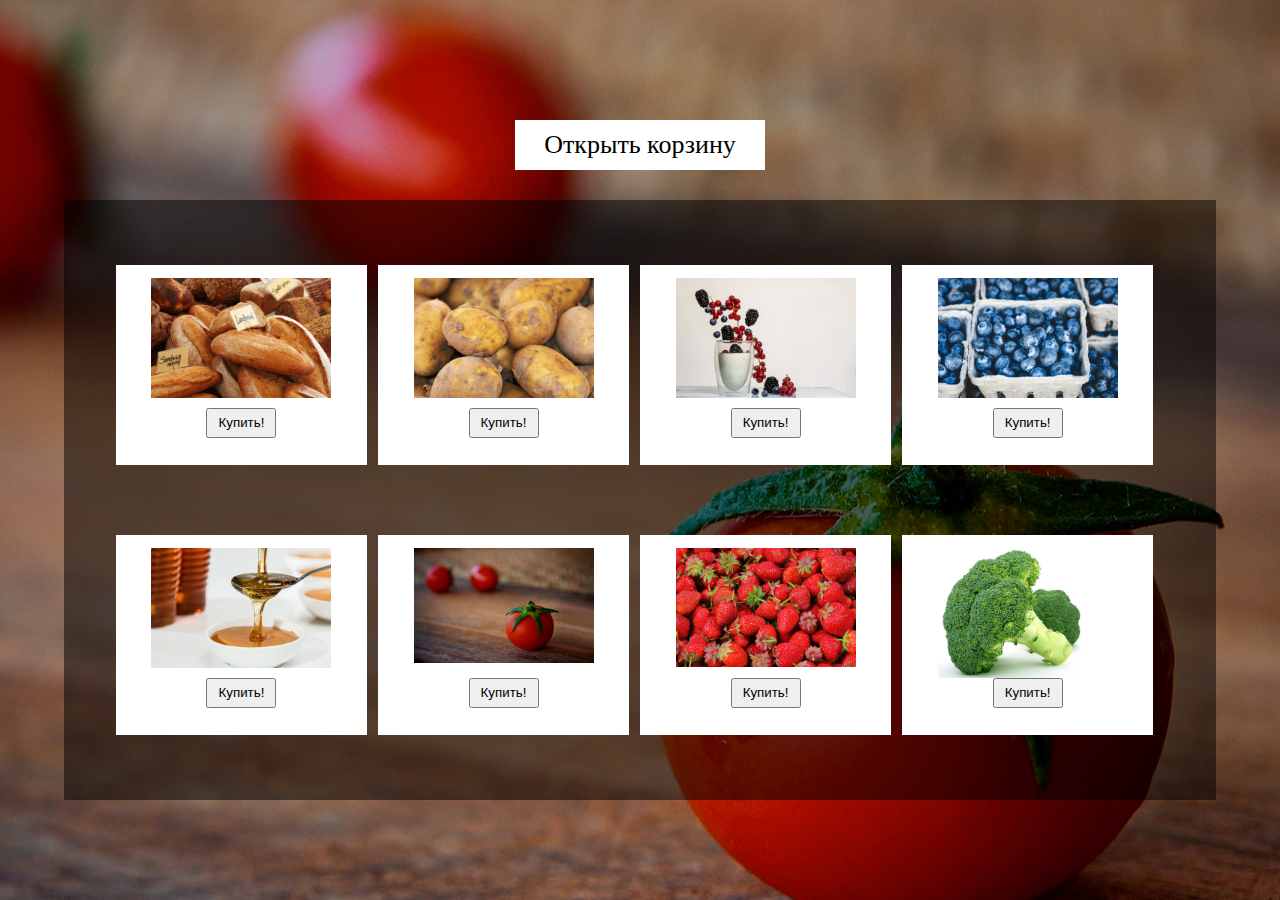
<file: HW3 for git/index.html>
<!DOCTYPE html>
<html lang="en">
<head>
	<meta charset="UTF-8">
	<title>Document</title>
	<link rel="stylesheet" href="css/style.css">
</head>
<body>
	<main>
		<div class="open" >Открыть корзину</div>
		<div class="shop">
			<div class="product">
				<div class="product-card">
					<img src="img/bread.jpg" alt="bread">
				</div>
				<button>Купить!</button>
			</div>
			<div class="product">
				<div class="product-card">
					<img src="img/potato.jpg" alt="potato">
				</div>
				<button>Купить!</button>
			</div>
			<div class="product">
				<div class="product-card">
					<img src="img/yogurt.jpg" alt="yogurt">
				</div>
				<button>Купить!</button>
			</div>
			<div class="product">
				<div class="product-card">
					<img src="img/blueberry.jpg" alt="blueberry">
				</div>
				<button>Купить!</button>
			</div>
			<div class="product">
				<div class="product-card">
					<img src="img/honey.jpg" alt="honey">
				</div>
				<button>Купить!</button>
			</div>
			<div class="product">
				<div class="product-card">
					<img src="img/tomato.jpg" alt="tomato">				
				</div>
				<button>Купить!</button>
			</div>
			<div class="product">
				<div class="product-card">
					<img src="img/strawberries.jpg" alt="strawberries">
				</div>
				<button>Купить!</button>
			</div>
			<div class="product">
				<div class="product-card">
					<img src="img/broccoli.jpg" alt="broccoli">
				</div>
				<button>Купить!</button>
			</div>
		</div>
	</main>


<script src="js/script.js"></script>
</body>
</html>
</file>
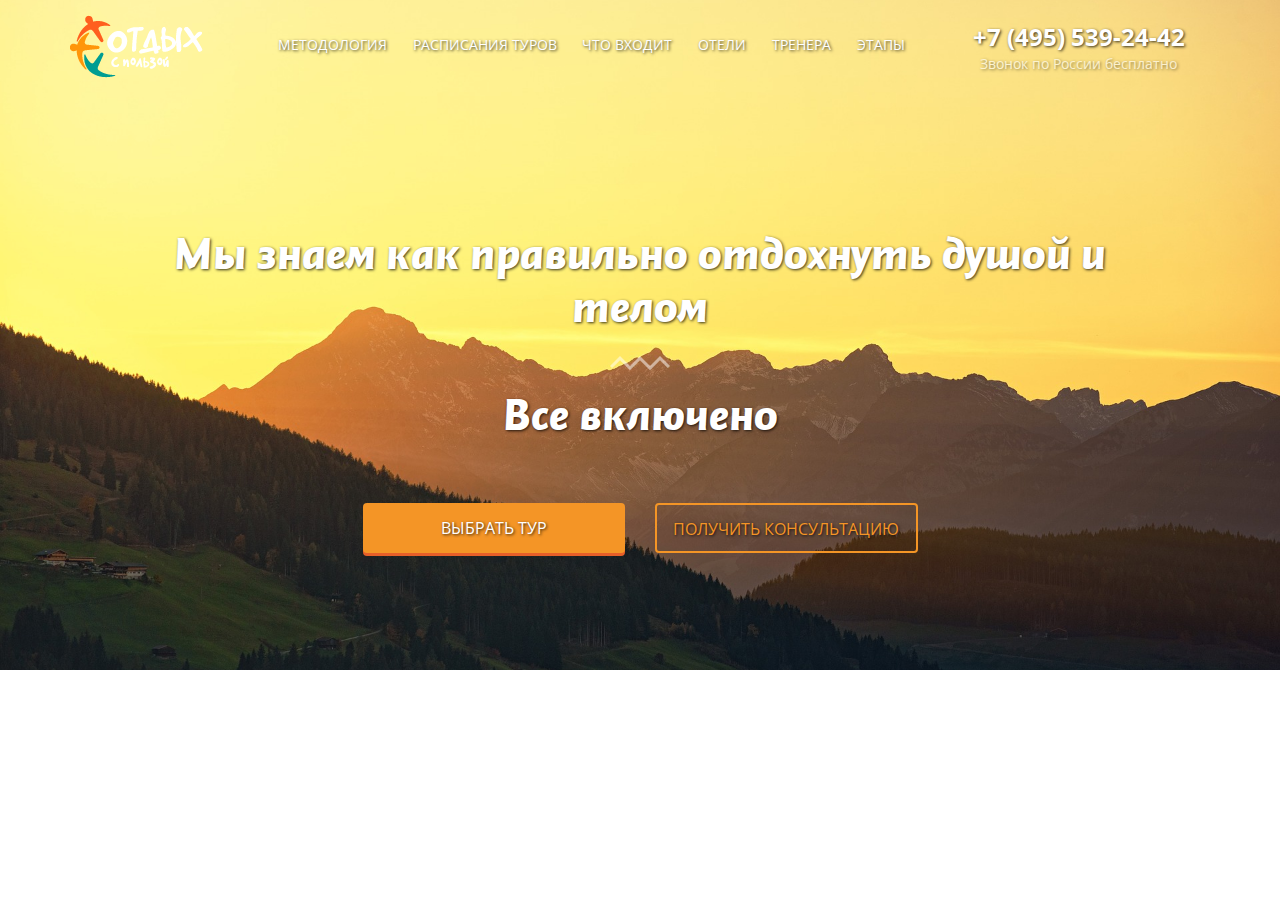
<file: HW3/index.html>
<!DOCTYPE html>
<html lang="en">
<head>
	<meta charset="UTF-8">
  <meta charset="utf-8">
  <meta http-equiv="X-UA-Compatible" content="IE=edge">
  <meta name="viewport" content="width=device-width, initial-scale=1">
	<title>Tour</title>

  <link rel="stylesheet" href="css/bootstrap.min.css">
  <link rel="stylesheet" href="css/animate.css">
  <link href="https://fonts.googleapis.com/css?family=Open+Sans:400,700&amp;subset=cyrillic" rel="stylesheet">
  <link rel="stylesheet" href="css/style.css">
</head>
<body>
	
	<!-- Modals -->
<div class="modal">      
        <button type="button" class="close" data-dismiss="modal" aria-label="Close"><span aria-hidden="true">&times;</span></button>
        <div class="modal_contact">
          <h3>Заполните форму и мы свяжемся с вами</h3>
          <div class="form">
              <form action="#" class="form-inline contactform_select">
                <div class="input-group">
                  <div class="input-group-addon"><i class="fa fa-user " aria-hidden="true"></i>
                  </div>
                  <input class=" texstText contactform_name form-control" type="text" placeholder="Ваше имя" required minlength="2" name="name">
                </div>            
                <div class="input-group">
                  <div class="input-group-addon contactform_phone"><i class="fa fa-phone" aria-hidden="true"></i></div>
                  <input class="contactform_phone form-control" type="text" placeholder="Телефон" required name="phone">
                </div>            
                <div class="input-group">
                  <div class="input-group-addon contactform_mail"><i class="fa fa-envelope" aria-hidden="true" ></i>
                  </div>
                  <input class="contactform_mail form-control" type="email" placeholder="E-mail"  required name="mail">
                </div>
                <textarea cols="30" rows="3" placeholder="Сообщение" name="message"></textarea>
                <div class="police center-block">
                    <div class="center-block text-center">
                      <input class="checkbox" type="checkbox" required>
                      <p class="text-center">Я согласен с политикой конфидециальности</p>
                    </div>
                </div>
                <button type="submit">отправить</button>
              </form>
          </div>
        </div>
</div>

<div class="thanks">
  <p>Спасибо за обращение!<br>Мы свяжемся с Вами в скором времени.</p>
  <button class="back">Вернуться на сайт</button>
</div>
<div class="overlay">
</div>
    <!-- content --> 
    <div class="main">

      <div class="container">
        <a id="up"></a>
        <div class="row">
          <div class="col-sm-2 col-sm-offset-0 col-xs-4 col-xs-offset-1 main_logo ">
            <img src="icons/main-logo.png" alt="logo">
          </div>
          <div class="col-sm-7 main_nav">
            <nav>
              <ul>
                <li><a href="#about">методология</a></li>
                <li><a href="#sheldure">расписания туров</a></li>
                <li><a href="#include">что входит</a></li>
                <li><a href="#hotels">отели</a></li>
                <li><a href="#personal">тренера</a></li>
                <li><a href="#steps">этапы</a></li>
              </ul>
            </nav>
          </div>
          <div class="col-sm-3 col-sm-offset-0 col-xs-5 col-xs-offset-2 main_tel text-center">
            <p class="main_tel_phone"><span>+7 (495) 539-24-42</span></p>
            <p class="main_tel_title">Звонок по России бесплатно</p>
          </div>
        </div>
        <h1 class="main_title text-center">Мы знаем как правильно отдохнуть душой и телом</h1>
        <img src="icons/wawe.png" class="main_wawe center-block" alt="wawe">
        <h2 class="text-center wow pulse" data-wow-duration="2s" data-wow-iteration="2">Все включено</h2>
        <div class="row">
          <div class="col-sm-offset-3 col-sm-3">
            <a href="#tour">
              <div id="choose" class="main_btna text-center">выбрать тур</div>
            </a>
          </div>
          <div class="col-sm-3">
            <div id="receive" class="main_btn text-center contact" ><span>получить</span> консультацию</div>
          </div>
        </div>
      </div>
    </div>

    <script src="js/script.js"></script>
</body>
</html>
</file>
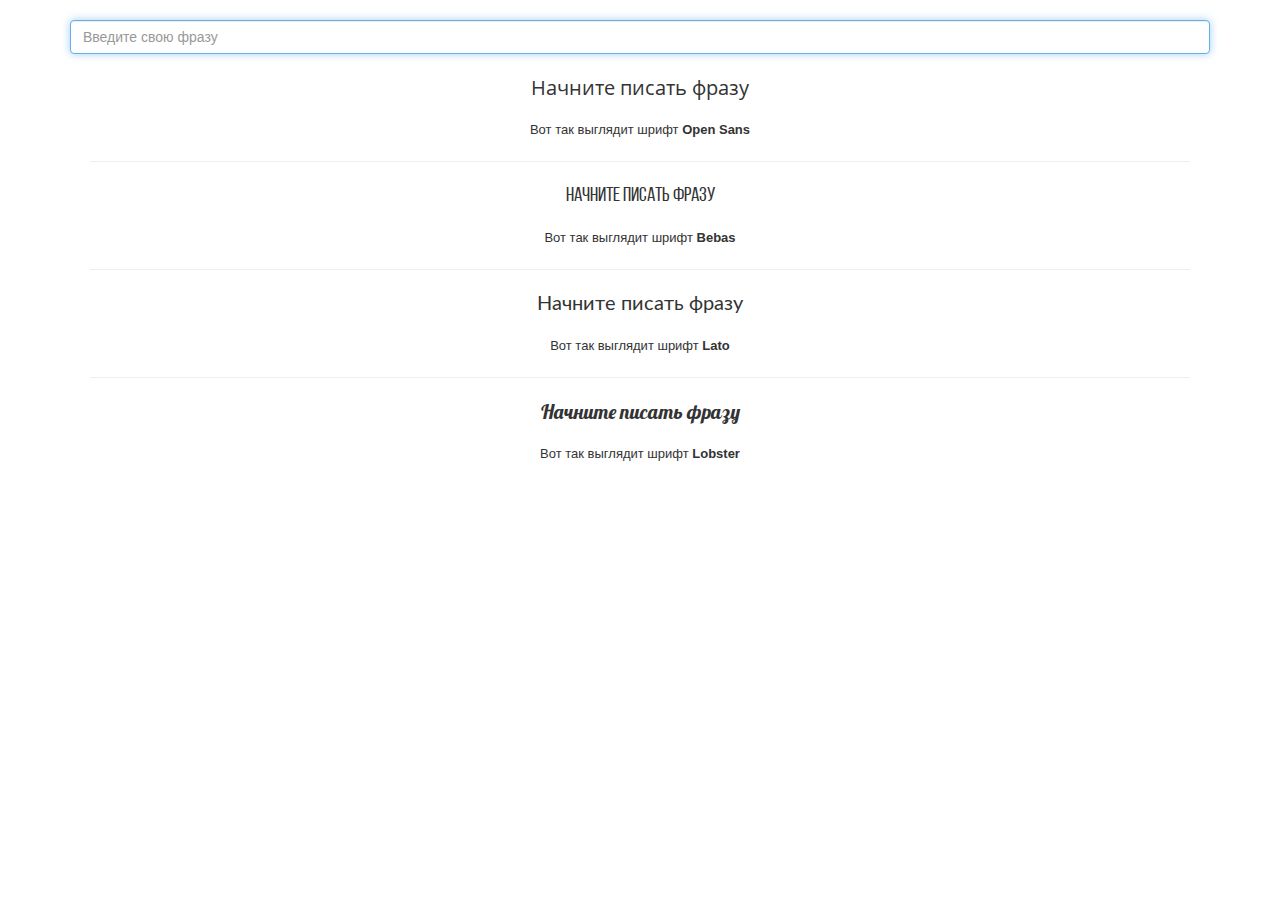
<file: HW14.1 (fonts)/src/index.html>
<!DOCTYPE html>
<html lang="ru">
  <head>
    <meta charset="utf-8">
    <meta http-equiv="X-UA-Compatible" content="IE=edge">
    <meta name="viewport" content="width=device-width, initial-scale=1">
    <meta property="og:title" content="" />
    <meta property="og:description" content="" />
    <meta property="og:url" content="" />
    <meta property="og:image" content="img/preview.jpg" />

    <meta name="title" content="" />
    <meta name="description" content="" />
    <link rel="image_src" href="img/preview.jpg" />

    <!-- The above 3 meta tags *must* come first in the head; any other head content must come *after* these tags -->
    <title>Подбор шрифтов</title>
    <link rel="shortcut icon" type="image/x-icon" href="favicon.ico">
    <link rel="icon" href="img/favicon/favicon-16.png" sizes="16x16" type="image/png">
    <link rel="icon" href="img/favicon/favicon-32.png" sizes="32x32" type="image/png">
    <link rel="icon" href="img/favicon/favicon-48.png" sizes="48x48" type="image/png">
    <link rel="icon" href="img/favicon/favicon-62.png" sizes="62x62" type="image/png">
    <link rel="icon" href="img/favicon/favicon-192.png" sizes="192x192" type="image/png">

    <!-- Bootstrap -->
    <link href="css/bootstrap.min.css" rel="stylesheet">
  	<link rel="stylesheet" href="css/style.css"/>
    <link rel="stylesheet" href="css/fonts.css">
    <!-- HTML5 shim and Respond.js for IE8 support of HTML5 elements and media queries -->
    <!-- WARNING: Respond.js doesn't work if you view the page via file:// -->
    <!--[if lt IE 9]>
      <script src="https://oss.maxcdn.com/html5shiv/3.7.3/html5shiv.min.js"></script>
      <script src="https://oss.maxcdn.com/respond/1.4.2/respond.min.js"></script>
    <![endif]-->
  </head>
  <body>
    <header>
    	<div class="container">
  				<div class="text-box"><input type="search" class="form-control" autofocus placeholder="Введите свою фразу"></div>
  				<div class="fonts">
            <p class="resault openSans">Начните писать фразу</p>
  					<small>Вот так выглядит шрифт <strong>Open Sans</strong></small>
  					<hr>
            <p class="resault bebas">Начните писать фразу</p>
  					<small>Вот так выглядит шрифт <strong>Bebas</strong></small>
  					<hr>
            <p class="resault lato">Начните писать фразу</p>
  					<small>Вот так выглядит шрифт <strong>Lato</strong></small>
  					<hr>
            <p class="resault lobster">Начните писать фразу</p>
  					<small>Вот так выглядит шрифт <strong>Lobster</strong></small>
  					
  				</div>
    	</div>
    </header>

    <!-- jQuery (necessary for Bootstrap's JavaScript plugins) -->
    <script src="https://ajax.googleapis.com/ajax/libs/jquery/1.12.4/jquery.min.js"></script>
    <!-- Include all compiled plugins (below), or include individual files as needed -->
    <script>
    		$('input').keyup(function(){
    			$('p.resault').text($('input').val())
    		});
    </script>
  </body>
</html>
</file>
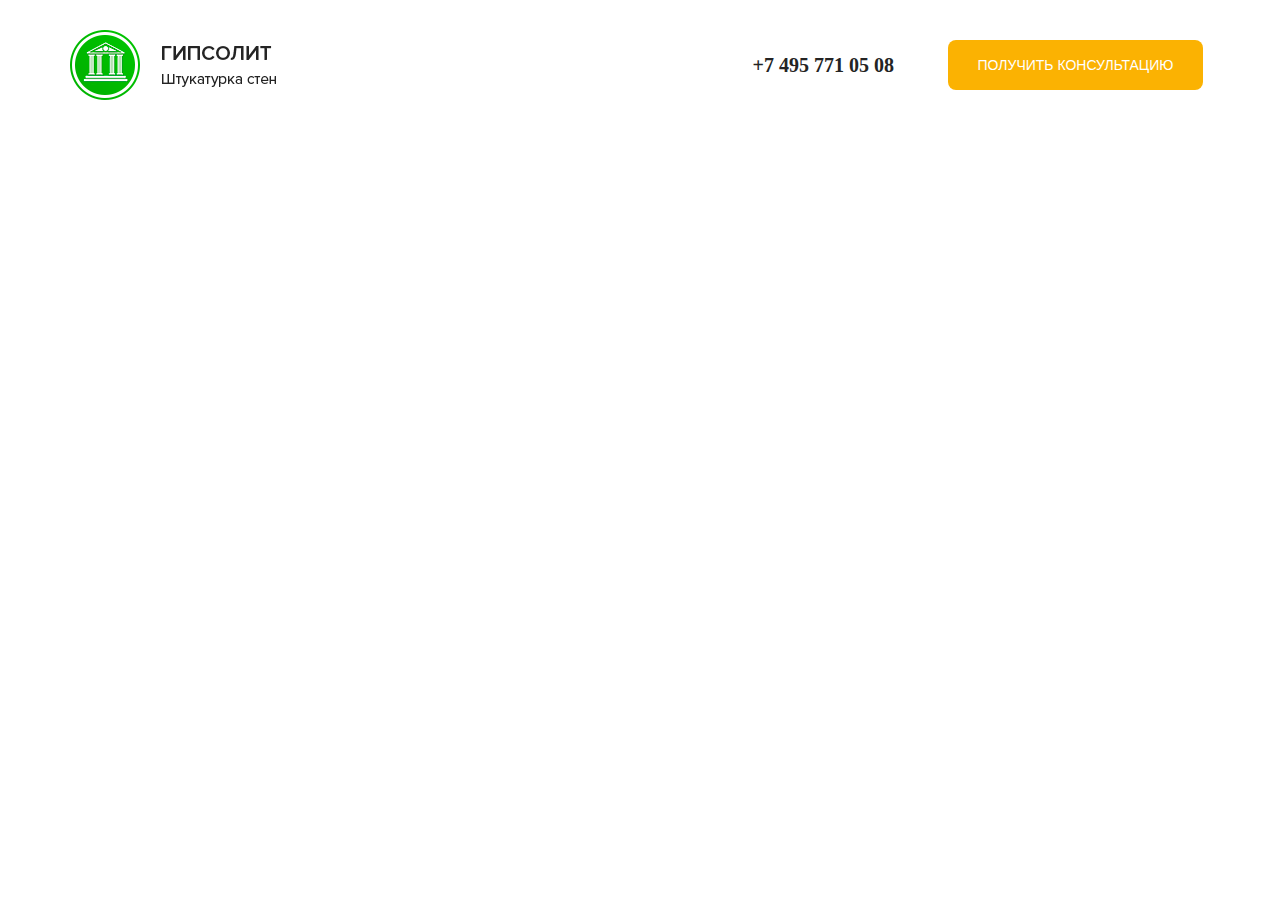
<file: HW14/src/index.html>
<!DOCTYPE html>
<html lang="ru ">

<head>
	<meta charset="utf-8">
	<meta http-equiv="X-UA-Compatible" content="IE=edge">
	<meta name="viewport" content="width=device-width, initial-scale=1">
	<!-- The above 3 meta tags *must* come first in the head; any other head content must come *after* these tags -->
	<link rel="icon" href="/favicon.ico">

	<title>Автоматизированная	штукатурка стен</title>

	<!-- Bootstrap core CSS -->
	<link href="css/bootstrap.css" rel="stylesheet">

	<!-- Custom styles for this template -->
	<link href="css/style.css" rel="stylesheet">
	<!-- HTML5 shim and Respond.js for IE8 support of HTML5 elements and media queries -->
	<!--[if lt IE 9]>
      <script src="https://oss.maxcdn.com/html5shiv/3.7.2/html5shiv.min.js"></script>
      <script src="https://oss.maxcdn.com/respond/1.4.2/respond.min.js"></script>
    <![endif]-->
</head>
<body>
<main>
	<div class="container">
		
		<div class="row">
			<div class="col-md-3">
				<div class="logo">
					<img src="img/logo.png" alt="Гипсолит штукатурка стен">
				</div>
			</div>
			<div class="phone col-md-2 col-md-offset-4"><a href="tel:#">+7 495 771 05 08</a>
</div>
	
			<div class="right-buttom col-md-3">
				<button class="button button_header" type="button">получить консультацию</button>
			</div>
		</div>
		
	</div>
</main>
</body>
</html>
</file>
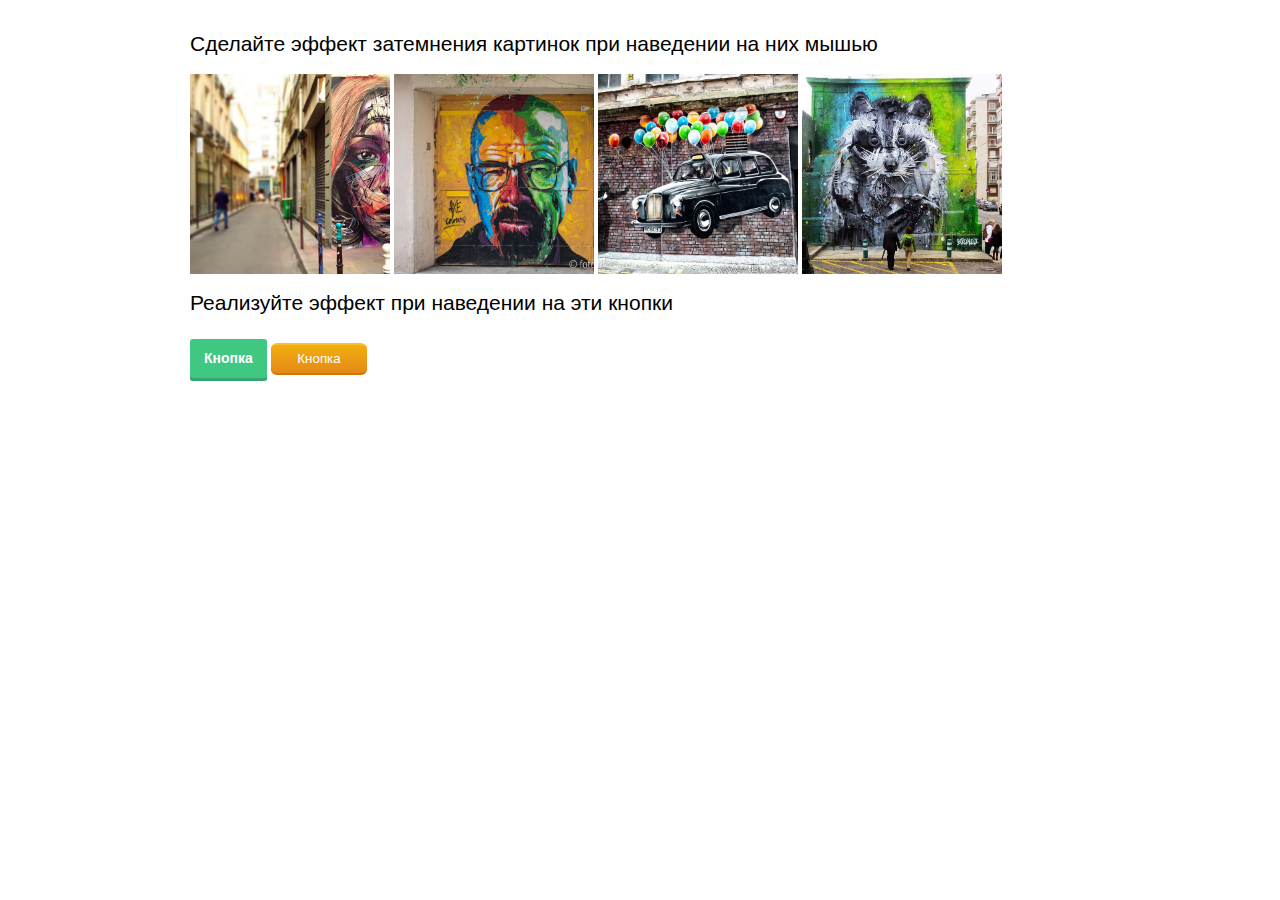
<file: hw15/hw15/index.html>
<!DOCTYPE html>
<html lang="en">
<head>
	<meta charset="UTF-8">
	<title>Задание к 15 уроку</title>
	<link rel="stylesheet" href="css/style.css">
</head>
<body>
		
		<div class="container">

			<section id="one">
				<h2>Сделайте эффект затемнения картинок при наведении на них мышью</h2>
				<div class="image image-one"></div>
				<div class="image image-two"></div>
				<div class="image image-three"></div>
				<div class="image image-four"></div>
			</section>	

			<section id="two">
				<h2>Реализуйте эффект при наведении на эти кнопки</h2>
				<button class="button button-one">Кнопка</button>
				<button class="button button-two">Кнопка</button>
			</section>
			
		</div>

</body>
</html>
</file>
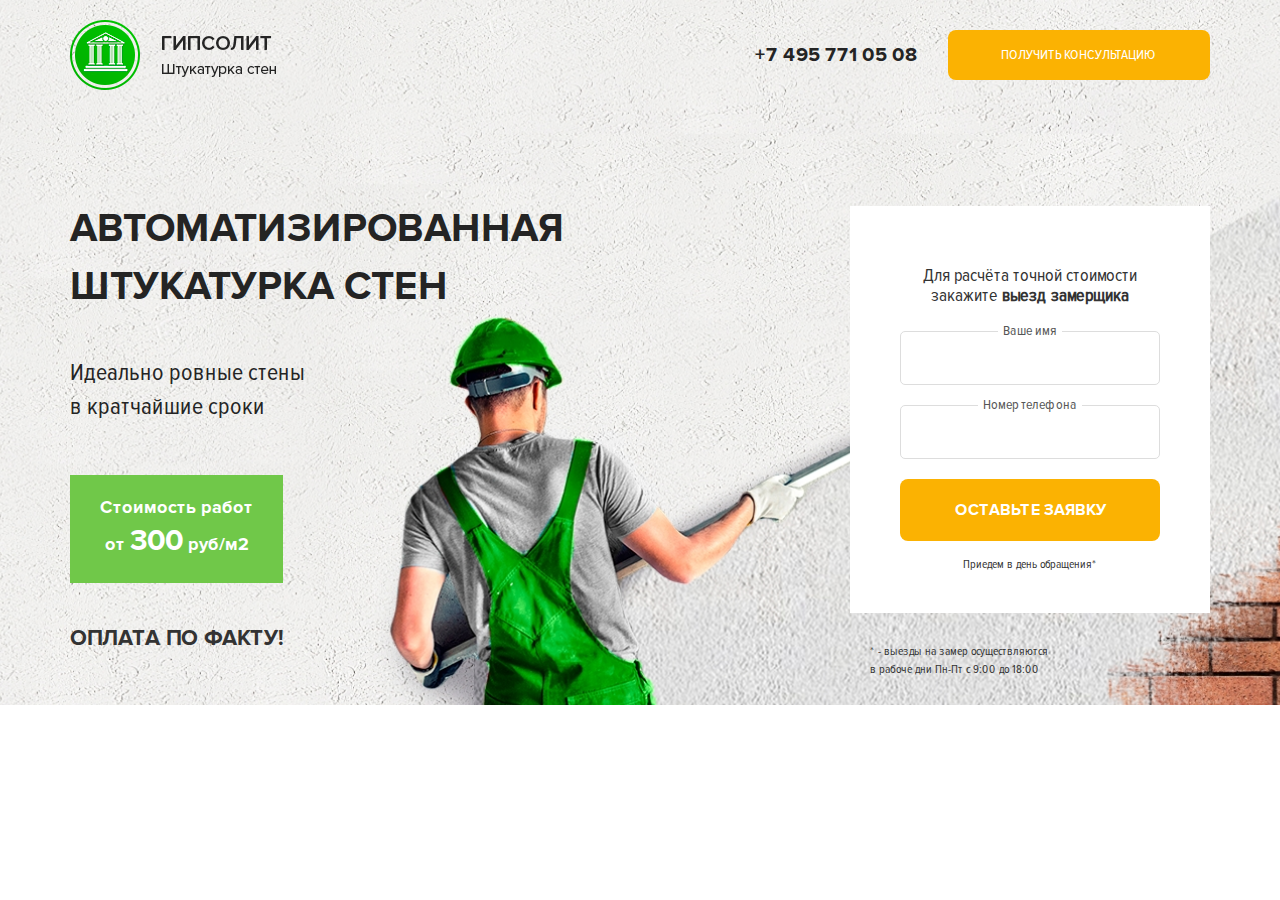
<file: practice3/src/src/index.html>
<!DOCTYPE html>
<html lang="ru ">

<head>
	<meta charset="utf-8">
	<meta http-equiv="X-UA-Compatible" content="IE=edge">
	<meta name="viewport" content="width=device-width, initial-scale=1">
	<!-- The above 3 meta tags *must* come first in the head; any other head content must come *after* these tags -->
	<link rel="icon" href="/favicon.ico">

	<title>Автоматизированная штукатурка стен</title>

	<!-- Bootstrap core CSS -->
	<link href="css/bootstrap.css" rel="stylesheet">

	<!-- Custom styles for this template -->
	<link href="css/fonts.css" rel="stylesheet" >
	<link href="css/style.css" rel="stylesheet">
		
	<!-- HTML5 shim and Respond.js for IE8 support of HTML5 elements and media queries -->
	<!--[if lt IE 9]>
      <script src="https://oss.maxcdn.com/html5shiv/3.7.2/html5shiv.min.js"></script>
      <script src="https://oss.maxcdn.com/respond/1.4.2/respond.min.js"></script>
    <![endif]-->
</head>

<body>
	<main class="main">
		<div class="container">

			<div class="row">
				<div class="col-md-3 col-md-offset-0 col-sm-4 col-sm-offset-0 col-xs-8 col-xs-offset-2" >
					<div class="logo">
						
						<img src="img/logo.png" alt="Гипсолит штукатурка стен">
					</div>
				</div>
				<div class="phone col-lg-2 col-lg-offset-4 col-md-4 col-md-offset-2 col-sm-4 col-sm-offset-0 col-xs-6"><a href="tel:#">+7 495 771 05 08</a>
				</div>
				<div class="right-buttom col-md-3 col-md-offset-0 col-sm-4 col-sm-offset-0 col-xs-6" >
					<button id="btn"class="button button_header" type="button">получить консультацию</button>
					
					<!-- <button type="button" class="button button_header button_header__small">консультация</button> -->
					
				</div>
			</div>
			<div class="main-content">
				<div class="row">
					<div class="col-lg-6 col-md-7 col-md-offset-0 col-sm-10 col-sm-offset-1 col-xs-12">
						<div class="logo-min"></div>
						<h1 class="main-header">Автоматизированная штукатурка стен</h1>
						<p class="main-paragraph">Идеально ровные стены <br> в кратчайшие сроки</p>
						<span>Стоимость работ <br> от <strong>300</strong> руб/м2</span>
						<p class="main-triger">Оплата по факту!</p>
					</div>
					<div class="col-lg-4 col-lg-offset-2 col-md-5 col-md-offset-0 col-sm-8 col-sm-offset-2 col-xs-12">
						<div class="main-form">	
						<h2 class="main-form-header">Для расчёта точной стоимости<br> закажите <strong>выезд замерщика</strong></h2>
						<form action="#">
							<lable class="main-form-lable" for="#">Ваше имя</lable>
							<input class="main-form-input" type="text" >
							<lable class="main-form-lable" for="#">Номер телефона</lable>
							<input class="main-form-input" type="tel" >
							<button class="button main-form-btn" type="submit">Оставьте заявку</button>
							<small class="main-form-info">Приедем в день обращения*</small>
						</form>
						</div>
						<small class="faq-info">* - выезды на замер осуществляются<br>
						в рабоче дни Пн-Пт с 9:00 до 18:00</small>
					</div>
				</div>
			</div>
		</div>
	</main>
	<!-- <link rel="stylesheet" href="/src/js/js.js"> -->
	<script src="js/js.js"></script>
</body>
</html>
</file>
<file: HW3 for git/css/style.css>
* {
	box-sizing: border-box;
	margin: 0;
	padding: 0;
}

main {
	width: 100%;
	height: 900px;
	padding-top: 120px;
	background: url('../img/tomato.jpg') center center no-repeat;
}
.open {
	display: block;
	margin: 0 auto;
	width: 250px;
	height: 50px;
	margin-bottom: 30px;
	background-color: #fff;
	font-size: 26px;
	text-align: center;
	line-height: 50px;
	cursor: pointer;
}
.shop {
	display: flex;
	justify-content: center;
	align-items: center;
	flex-wrap: wrap;
	width: 90%;
	height: 600px;
	margin: 0 auto;
	padding: 30px 30px;
	background-color: rgba(0,0,0,0.5);
}
.product {
	width: 23%;
	height: 200px;
	margin-right: 1%;
	background-color: #fff;
}
.product .product-card {
	display: block;
	width: 180px;
	height: 120px;
	margin: 0 auto;
	margin-top: 5%;
}
.product .product-card img {
	width: 100%;
}
button {
	display: block;
	width: 70px;
	height: 30px;
	margin: 0 auto;
	margin-top: 10px;
	cursor: pointer;
}
.cart {
	display: none;
	width: 100%;
	height: 100%;
	position: absolute;
	top: 0;
	background-color: rgba(0,0,0,.9)
}
h2 {
	color: #fff;
	font-size: 30px;
	text-align: center;
	margin-top: 30px;
}
.cart .cart-field {
	width: 80%;
	height: 600px;
	display: flex;
	justify-content: center;
	align-items: center;
	flex-wrap: wrap;
	margin: 0 auto;
	margin-top: 30px;
	border: 1px solid white;
}
.close {
	width: 200px;
	height: 50px;
	background-color: #fff;
	font-size: 26px;
	margin-top: 10px;
}
</file>
<file: HW3/css/style.css>
@font-face{font-family:'Header';src:url('../fonts/Gcdymicrhvdxbhxnfbhpzcpighi.eot');src:url('../fonts/Gcdymicrhvdxbhxnfbhpzcpighi.eot?#iefix') format('embedded-opentype'),url('../fonts/Gcdymicrhvdxbhxnfbhpzcpighi.woff2') format('woff2'),url('../fonts/Gcdymicrhvdxbhxnfbhpzcpighi.woff') format('woff'),url('../fonts/Gcdymicrhvdxbhxnfbhpzcpighi.ttf') format('truetype'),url('../fonts/Gcdymicrhvdxbhxnfbhpzcpighi.svg#Gcdymicrhvdxbhxnfbhpzcpighi') format('svg');font-weight:normal;font-style:italic}body{font-family:'Open Sans',sans-serif}body h1,body h2{font-family:"Header"}.bold{font-weight:700}@-webkit-keyframes up{from{margin-top:5rem}33%{margin-top:3rem}66%{margin-top:8rem}to{margin-top:5rem}}@keyframes up{from{margin-top:5rem}33%{margin-top:3rem}66%{margin-top:8rem}to{margin-top:5rem}}html{font-size:10px}body{margin:0;padding:0}a{color:inherit;text-decoration:none}a:visited{text-decoration:none;color:inherit}a:hover{text-decoration:none;color:inherit}a:focus{text-decoration:none;color:inherit}a:active{text-decoration:none;color:inherit}.main{width:100%;height:67rem;background:url(../img/main-bg.jpg) center center no-repeat;background-size:cover;padding-top:1rem;text-shadow:1px 1px 3px rgba(0,0,0,0.8)}.main_mobmenu{display:none}.main_mobmenu_field{display:none}.main_logo{height:7rem;line-height:7rem}.main_nav{height:7rem;line-height:7rem}.main_nav nav>ul{list-style-type:none;display:-webkit-box;display:-webkit-flex;display:-ms-flexbox;display:flex;-webkit-justify-content:space-around;-ms-flex-pack:distribute;justify-content:space-around;-webkit-box-align:center;-webkit-align-items:center;-ms-flex-align:center;align-items:center;padding:0;margin:0}.main_nav nav>ul li{text-transform:uppercase;color:#fff;font-size:1.4rem}.main_nav nav>ul li a{padding:.5rem}.main_nav nav>ul li a:hover{background-color:#000;border-radius:5px}.main_tel_phone{font-weight:700;font-size:2.4rem;margin:0;padding-top:1rem;color:#fff}.main_tel_phone span{display:block}.main_tel_title{margin:0;color:#fff;opacity:.6}.main_title{margin-top:15rem;padding:0 5% 0 5%;color:#fff;font-size:4.8rem}.main_wawe{margin-top:2rem}.main h2{margin-top:2rem;padding:0 10% 0 10%;color:#fff;font-size:4.8rem}.main_btna{margin-top:5rem;width:100%;height:5rem;line-height:5rem;border-radius:4px;background-color:#f49526;text-transform:uppercase;font-size:1.6rem;color:#fff;cursor:pointer;box-shadow:0 3px 0 0 #e75f28}.main_btna:hover{box-shadow:0 0 5px #fff}.main_btn{margin-top:5rem;width:100%;height:5rem;line-height:4.9rem;border:2px solid #f49526;border-radius:4px;background-color:none;text-transform:uppercase;font-size:1.6rem;color:#f49526;cursor:pointer}.main_btn:hover{box-shadow:0 0 5px #f49526}.main_down{color:#fff}.main_down i{margin-top:5rem;opacity:.6;-webkit-animation:up 2s infinite linear;animation:up 2s infinite linear}.rest{padding-top:8rem;text-shadow:none}.rest_title_1,.rest_title_2,.rest_title_3{height:5rem;color:#f49526;font-size:4rem;line-height:4.9rem;font-family:"Header"}.rest_title_2 img{width:100%}.rest_mobile{display:none}.rest_descr{margin-top:5rem}.rest_descr p{font-size:3.2rem;color:#abb7b7;line-height:3.4rem}.rest_descr p span{font-size:1.6rem}.rest_result{margin-top:5rem}.rest_result_img{padding-top:1.2rem;float:left;height:15rem;width:10rem}.rest_result_list{padding-top:.8rem}.rest_result_list ul{list-style-image:url(../icons/oks.png);font-size:1.6rem}.rest_result_list ul li{line-height:2.4rem;font-weight:700}.rest_bg{margin-top:1rem;padding-top:2rem;background-color:#f5f5f5}.rest .blue{color:#1d9c91}.rest_prev{height:30rem;margin-top:6rem}.rest_prev_img{height:15rem;width:100%}.rest_prev_img_1{background:url(../img/preview_1.png) center center no-repeat}.rest_prev_img_2{background:url(../img/preview_2.png) center center no-repeat}.rest_prev_img_3{background:url(../img/preview_3.png) center center no-repeat}.rest_prev p{height:8rem;margin-top:3rem;font-size:1.6rem}.tour{padding-top:3rem}.tour h1{font-size:4.8rem;font-weight:700;text-align:center}.tour_big{height:50rem;margin-top:4rem;background:url(../img/points_1.jpg) center center no-repeat;background-size:cover}.tour_big_1{background:url(../img/points_6.jpg) center center no-repeat;background-size:cover}.tour_big_price{width:50%;height:8rem;float:left;position:absolute;bottom:0;padding-left:1rem;color:#fff}.tour_big_price h3{font-size:3rem;margin:0}.tour_big_price p{margin:0;font-size:3.2rem;font-weight:700}.tour_big_date{width:50%;height:8rem;right:3rem;position:absolute;bottom:0;padding-left:2rem;color:#fff;text-align:right;padding-top:1rem}.tour_big_date p{font-size:1.4rem}.tour_big_date_btn{width:11rem;height:3rem;border-radius:4px;background-color:#1d9c91;position:absolute;right:0;text-align:center;line-height:2.8rem;cursor:pointer;-webkit-transition:all .2s;transition:all .2s}.tour_big_date_btn:hover{-webkit-transform:scale(1.05);-ms-transform:scale(1.05);transform:scale(1.05)}.tour_small{height:100%;margin-top:4rem}.tour_small .smallr{right:1.5rem}.tour_small_item{width:100%;height:50%;position:relative}.tour_small_item_1{height:24rem;background:url(../img/points_2.jpg) no-repeat;background-size:cover}.tour_small_item_2{height:24rem;margin-top:2rem;background:url(../img/points_3.jpg) no-repeat;background-size:cover}.tour_small_item_3{height:24rem;background:url(../img/points_4.jpg) no-repeat;background-size:cover}.tour_small_item_4{height:24rem;margin-top:2rem;background:url(../img/points_5.jpg) no-repeat;background-size:cover}.tour_btns_sheldure{width:24rem;height:5rem;position:relative;margin:auto;margin-top:4rem;background-color:#f49526;border-radius:4px;text-transform:uppercase;font-size:1.5rem;text-align:center;padding-left:3rem;line-height:5rem;cursor:pointer}.tour_btns_sheldure:hover{box-shadow:0 0 15px #f49526}.tour_btns_sheldure i{position:absolute;left:2rem;top:1.3rem;font-size:2.8rem}.tour_btns_photo{width:24rem;height:5rem;position:relative;margin:auto;margin-top:2rem;margin-bottom:2rem;background-color:#1d9c91;border-radius:4px;text-transform:uppercase;font-size:1.5rem;text-align:center;padding-left:3rem;line-height:5rem;cursor:pointer}.tour_btns_photo:hover{box-shadow:0 0 15px #1d9c91}.tour_btns_photo i{position:absolute;left:5rem;top:1.3rem;font-size:2.8rem}.services{background-size:cover;height:100rem}.services h1{margin-top:30rem;font-weight:700;color:#fff;font-size:5rem;text-shadow:1px 1px 3px rgba(0,0,0,0.8)}.services_layout{width:100%;height:45rem;margin-top:5rem;background-color:rgba(0,0,0,0.7)}.services_layout ul{margin-top:7rem;font-size:2rem;list-style-type:none;color:#fff}.services_layout ul li{margin-bottom:.3rem;line-height:3rem}.services_layout ul i{color:#fae331;margin-right:.5rem}.hotels h1{margin-top:7rem;font-weight:700;font-size:4.5rem}.hotels_item{margin-top:10rem;margin-right:5rem;margin-left:5rem}.hotels_item img{width:37rem;height:30rem;margin:auto;box-shadow:4px 4px 8px rgba(0,0,0,0.5)}.hotels_item h3{font-weight:700}.hotels_item p{font-size:1.7rem}.hotels_item .highlight{color:#f49526;font-size:2rem;text-shadow:1px 1px 3px #f49526}.hotels .slick-slide{outline:none}.hotels .slick-slide:focus{outline:none}.hotels .prev{position:absolute;top:50%;z-index:49;width:4rem;height:4rem;border:0;border-radius:100%;left:0;-webkit-transform:translateY(-50%);-ms-transform:translateY(-50%);transform:translateY(-50%);background:#1d9c91;color:#fff;font-size:1rem;opacity:.6;box-shadow:2px 2px 5px rgba(0,0,0,0.5)}.hotels .prev:focus{outline:none}.hotels .next{position:absolute;top:50%;z-index:49;width:4rem;height:4rem;border:0;border-radius:100%;right:0;-webkit-transform:translateY(-50%);-ms-transform:translateY(-50%);transform:translateY(-50%);background:#1d9c91;color:#fff;font-size:1rem;opacity:.6;box-shadow:2px 2px 5px rgba(0,0,0,0.5)}.hotels .next:focus{outline:none}.result .slick-slide{outline:none}.result .slick-slide:focus{outline:none}.result h1{margin-top:10rem;font-size:4rem;font-weight:700}.result h3{font-size:1.6rem}.result_item{margin-top:5rem}.result_item_img img{margin:0 auto;height:30rem}.result_item_polygon{height:16rem;width:28rem;background:url(../icons/Polygon.png) center center no-repeat;background-size:100%}.result_item_polygon p{margin-top:0;text-align:center;padding:5rem 2rem 0 3.5rem}.result_item_polygon_name{font-size:2rem;margin:0;margin-top:1rem;font-weight:700}.result_item_polygon_pos{font-size:2rem;margin:0;margin-top:1rem;color:#1d9c91;font-weight:700}.result_item_descr{margin-top:4rem}.result_nav{margin-top:1rem}.result_nav_item{width:70%;margin:auto;display:-webkit-box;display:-webkit-flex;display:-ms-flexbox;display:flex;-webkit-justify-content:space-around;-ms-flex-pack:distribute;justify-content:space-around}.result_nav_item img{width:9rem;height:9rem;border-radius:100%;border:1px solid #1d9c91;margin-right:1rem;cursor:pointer}.steps{background-color:#f5f5f5;padding-bottom:7rem}.steps h1{margin-top:7rem;font-size:4rem;font-weight:700}.steps h3{font-size:1.6rem}.steps p{font-size:1.6rem;text-transform:uppercase;margin-top:1rem}.steps_item{margin-top:5rem}.healthytour{height:70rem;background:url(../img/mountains2_bg.jpg) center center no-repeat;background-size:cover}.healthytour h1{margin-top:5rem;font-size:4rem;font-weight:700}.healthytour p{margin-top:3rem}.contactform h1{margin-top:4rem;margin-bottom:4rem;font-size:4rem;font-weight:700}.contactform .form{width:100%}.contactform i{font-size:2rem}.contactform textarea{width:100%;border:none;box-shadow:none;background-color:rgba(0,0,0,0.08);border-radius:4px;font-size:1.6rem;padding:1rem 2rem 1rem 2rem}.contactform textarea:focus{border:none;box-shadow:none;outline:none}.contactform_police{padding:2rem 3rem 2rem 3rem}.contactform_police .checkbox{width:1.8rem;height:1.8rem;margin-right:.5rem;margin-top:-0.3rem;display:inline}.contactform_police .checkbox:focus{border:none;box-shadow:none;outline:none}.contactform_police p{display:inline;font-size:1.2rem;font-weight:700}.contactform button{width:100%;height:3.8rem;background-color:#f49526;border:none;border-radius:4px;text-transform:uppercase;font-size:1.8rem}.contactform button:hover{box-shadow:0 0 10px #f49526}.contactform button:focus{border:none;box-shadow:none;outline:none}.form-inline .form-control{width:100%;height:3.8rem;display:block;margin-bottom:0;border:none;box-shadow:none;background-color:rgba(0,0,0,0.08);font-size:1.6rem}.form-inline .input-group{width:100%;margin-bottom:2rem}.form-inline .input-group .input-group-addon{width:13%;border:none;box-shadow:none;background-color:rgba(0,0,0,0.2)}.form-inline .select{background-color:rgba(29,156,145,0.8);color:#fff}option{height:5rem}.footer{padding-top:3rem;padding-bottom:2rem;background-color:#363636}.footer p{color:#fff}.footer .flex{display:-webkit-box;display:-webkit-flex;display:-ms-flexbox;display:flex;-webkit-justify-content:space-around;-ms-flex-pack:distribute;justify-content:space-around}.footer_social{display:inline-block;margin-top:1.8rem}.footer_rights{margin-top:3rem}.footer_rights a{color:#f49526}.upbtn{position:fixed;width:7rem;height:100vh;z-index:49;bottom:0;display:none}.upbtn a{display:block;height:100vh}.upbtn a .fa{font-size:5rem;margin-top:90vh;display:block;margin-left:2rem;color:#f49526}.upbtn:hover{background-color:rgba(0,0,0,0.2)}.modal{display:none;position:fixed;margin:5rem 30% 0 30%;width:40%;padding-bottom:3rem;z-index:100;box-shadow:0 0 15px #f49526;border-radius:10px;border:1px solid #f49526;background-color:#fff}.modal_contact{width:80%;margin:auto;margin-top:3rem}.modal_contact h3{text-align:center;margin-bottom:4rem;line-height:3rem}.modal_contact .form-inline .form-control{width:100%;height:3.8rem;display:block;margin-bottom:0;border:none;box-shadow:none;background-color:rgba(0,0,0,0.08);font-size:1.6rem}.modal_contact .form-inline .input-group{width:100%;margin-bottom:1rem}.modal_contact .form-inline .input-group .input-group-addon{width:13%;border:none;box-shadow:none;background-color:rgba(0,0,0,0.2)}.modal_contact .form-inline .select{background-color:rgba(29,156,145,0.8);color:#fff}.modal_contact button{width:100%;height:3.8rem;background-color:#f49526;border:none;border-radius:4px;text-transform:uppercase;font-size:1.8rem}.modal_contact button:hover{box-shadow:0 0 10px #f49526}.modal_contact button:focus{outline:none}.modal_contact textarea{width:100%;border:none;box-shadow:none;background-color:rgba(0,0,0,0.08);border-radius:4px;font-size:1.6rem;padding:1rem 2rem 1rem 2rem}.modal_contact textarea:focus{border:none;box-shadow:none;outline:none}.modal_contact .police{padding:1rem 3rem 1rem 3rem}.modal_contact .police .checkbox{width:1.8rem;height:1.8rem;margin-right:.5rem;margin-top:-0.3rem;display:inline}.modal_contact .police .checkbox:focus{border:none;box-shadow:none;outline:none}.modal_contact .police p{display:inline;font-size:1.2rem;font-weight:700}.thanks{display:none;position:fixed;width:30%;background-color:#fff;margin:5rem 35% 0 35%;z-index:100;padding:3rem 3rem 2rem 3rem;box-shadow:0 0 15px #f49526;border-radius:10px;border:1px solid #f49526}.thanks p{text-align:center;font-size:2rem;font-weight:700}.thanks button{width:60%;height:3.8rem;margin:.5rem 20% 0 20%;background-color:#f49526;border:none;border-radius:4px;text-transform:uppercase;font-size:1.55rem;font-weight:700}.thanks button:hover{box-shadow:0 0 10px #f49526}.thanks button:focus{outline:none}.overlay{display:none;width:100%;height:100%;position:fixed;z-index:50;background-color:rgba(0,0,0,0.7)}.close{margin-right:1rem;margin-top:.2rem;color:#000;opacity:1;font-size:3rem}.close:focus{outline:none}@media (max-width:1199px){.main{height:60rem}.main_nav nav>ul>li{font-size:1.2rem}.main_title{margin-top:9rem;font-size:3.5rem}.main h2{font-size:3.5rem}.main_btn{font-size:1.2rem}.rest{padding-top:5rem}.rest_title_1,.rest_title_2,.rest_title_3{font-size:3.2rem}.rest_descr{margin-top:3rem}.rest_descr p{font-size:2.5rem;color:#abb7b7;line-height:3.4rem}.rest_descr p span{font-size:1.3rem}.rest_result{margin-top:3rem}.rest_result_img{height:20rem}.tour h1{font-size:3.5rem}.services h1{font-size:3.5rem}.hotels h1{font-size:3.5rem}.hotels_item{margin-top:7rem}.hotels_item img{width:27rem;height:22rem}.hotels h3{height:4rem}.hotels .next{-webkit-transform:translateY(-100%);-ms-transform:translateY(-100%);transform:translateY(-100%)}.hotels .prev{-webkit-transform:translateY(-100%);-ms-transform:translateY(-100%);transform:translateY(-100%)}.contactform h1{font-size:3.5rem}.contactform_police{padding:1rem 2rem 1rem 2rem}.contactform_police p{font-size:1rem}.healthytour{height:60rem}.healthytour h1{font-size:3.5rem}.healthytour p{font-size:1.4rem}.footer{padding-top:2rem}.footer_social img{margin-top:2rem}.footer_rights{margin-top:5rem}.thanks p{font-size:1.6rem}.thanks button{font-size:1.2rem;margin-top:2rem}}@media (max-width:991px){.main{height:55rem}.main_logo img{height:5rem}.main_nav nav>ul>li{font-size:.9rem}.main_tel_phone{font-size:1.6rem}.main_tel_title{font-size:1.3rem}.main_title{margin-top:7rem;font-size:3.2rem}.main h2{font-size:3.2rem}.main_btn{font-size:1rem;height:4rem;line-height:3.9rem}.main_btna{font-size:1.5rem;height:4rem;line-height:3.9rem}.rest{padding-top:5rem}.rest_title_1,.rest_title_2,.rest_title_3{font-size:2.3rem}.rest_descr{margin-top:2rem}.rest_descr p{font-size:2rem;color:#abb7b7;line-height:3.4rem}.rest_descr p span{font-size:1.3rem}.rest_result{margin-top:2rem}.rest_result_img{height:22rem;width:9rem}.rest_result_list ul>li{font-size:1.4rem}.rest_prev p{font-size:1.4rem}.tour h1{font-size:3.2rem}.tour_big_price{line-height:4rem;padding-top:1rem}.tour_big_price h3{font-size:2.5rem}.tour_big_price p{font-size:2rem}.services h1{margin-top:25rem;font-size:3.2rem}.services_layout ul{font-size:1.6rem;margin-top:4rem}.hotels h1{font-size:3.2rem}.hotels_item{margin-top:7rem}.hotels_item img{width:100%;height:18rem}.hotels h3{height:4rem;font-size:2rem}.hotels .next{-webkit-transform:translateY(-150%);-ms-transform:translateY(-150%);transform:translateY(-150%);right:2rem}.hotels .prev{-webkit-transform:translateY(-150%);-ms-transform:translateY(-150%);transform:translateY(-150%);left:2rem}.result h1{font-size:3.2rem}.result_item_img{height:24rem}.result_item_img img{width:100%;height:25rem}.result_item_polygon{height:14rem;width:20rem}.result_item_polygon p{margin-top:0;padding:3.5rem 2rem 0 3.5rem;font-size:1.2rem}.result_item_polygon_name{font-size:1.4rem}.result_item_polygon_pos{font-size:1.4rem}.result_item_descr{margin-top:4rem}.result_nav{margin-top:1rem}.result_nav_item img{width:9rem;height:8rem}.steps p{margin-top:2rem}.contactform h1{font-size:3.2rem}.contactform_police{padding:1rem 2rem 1rem 2rem}.contactform_police p{font-size:1rem}.healthytour{height:60rem}.healthytour h1{font-size:3.5rem}.healthytour p{font-size:1.3rem}.footer{padding-top:2rem;padding-bottom:2rem;background-color:#363636}.footer p{color:#fff;font-size:1rem}.footer .flex{display:-webkit-box;display:-webkit-flex;display:-ms-flexbox;display:flex;-webkit-justify-content:space-around;-ms-flex-pack:distribute;justify-content:space-around}.footer_social{display:inline-block}.footer_social a img{margin-top:0;width:3.5rem;height:3.5rem}.footer_rights{margin-top:3rem;text-align:right}.footer_rights a{color:#f49526}.thanks{padding:3rem 1rem 3rem 1rem;width:40%;margin-right:30%;margin-left:30%}.thanks p{font-size:1.6rem}.thanks button{font-size:1.2rem;margin-top:2rem}}@media (max-width:768px){.main{height:55rem;padding-top:3rem}.main_mobmenu{display:block;position:fixed;top:0;height:3rem;width:100%;z-index:999;background-color:rgba(244,149,38,0.9)}.main_mobmenu_triger{text-align:center;text-shadow:1px 1px 3px rgba(0,0,0,0.1);font-size:2rem;width:100%;margin:0 auto;margin-top:.6rem}.main_mobmenu_field{display:block;position:fixed;width:100%;height:15rem;background-color:rgba(244,149,38,0.9);margin-bottom:-3rem;padding-top:2rem;z-index:999;-webkit-transition:.7s;transition:.7s;-webkit-transform:translateY(-20rem);-ms-transform:translateY(-20rem);transform:translateY(-20rem)}.main_mobmenu_field ul{padding-left:2.5rem;text-align:center}.main_mobmenu_field_active{-webkit-transform:translateY(0);-ms-transform:translateY(0);transform:translateY(0)}.main_mobmenu_field_list{float:left;width:50%;text-align:center;color:;text-shadow:1px 1px 3px rgba(0,0,0,0.1);font-size:1.8rem;text-transform:uppercase}.main_mobmenu_field_list ul{list-style-type:none}.main_mobmenu_field_list ul li{margin-bottom:.5rem;font-weight:700}.main_nav{display:none}.main_title{margin-top:7rem;font-size:2.5rem}.main h2{font-size:3rem}.main_btn{width:50%;margin:5rem 25% 5rem 25%;margin-top:2rem}.main_btna{width:50%;margin:5rem 25% 5rem 25%;margin-bottom:0}.main_down{display:none}.rest{padding-top:5rem}.rest_title_1,.rest_title_2,.rest_title_3{font-size:1.9rem;line-height:2rem}.rest_title_2 img{width:120%}.rest_descr{margin-top:2rem;display:none}.rest_mobile{display:block;margin-top:2rem}.rest_mobile ul{padding-top:1rem;list-style-type:circle;padding-left:0}.rest_mobile ul li{font-weight:700;color:rgba(0,0,0,0.6)}.rest_result{margin-top:2rem}.rest_result_img{display:none}.rest_result_list ul{padding-left:0}.rest_prev{margin-top:0;padding-top:5rem}.tour h1{font-size:2.5rem}.services h1{margin-top:5rem;font-size:3.2rem}.services_layout{height:70rem;padding-top:.5rem}.services_layout ul{font-size:1.3rem;margin-top:4rem}.hotels h1{font-size:2.5rem;margin-top:11rem}.hotels_item{margin-top:7rem}.hotels_item img{width:100%;height:18rem}.hotels h3{height:4rem;font-size:2rem}.hotels .next{-webkit-transform:translateY(-150%);-ms-transform:translateY(-150%);transform:translateY(-150%);right:2rem}.hotels .prev{-webkit-transform:translateY(-150%);-ms-transform:translateY(-150%);transform:translateY(-150%);left:2rem}.hotels .slick-dots{margin-bottom:0}.hotels .slick-dots li button:before{font-size:5rem}.result h1{font-size:3.2rem;margin-top:5rem}.result_item_img{height:24rem}.result_item_img img{width:22rem;height:22rem}.result_item_polygon{height:15rem;width:13rem;background:none}.result_item_polygon p{margin-top:0;font-size:1.2rem;text-align:left;padding:0;padding-top:3rem}.result_item_polygon_name{font-size:1.4rem;margin-top:0}.result_item_polygon_pos{font-size:1.4rem}.result_item_descr{margin-top:4rem}.result_nav{display:none}.result .slick-dots{margin-bottom:0}.result .slick-dots li button:before{font-size:5rem}.steps p{margin-top:2rem}.contactform h1{font-size:3.2rem}.contactform_police{padding:1rem 2rem 1rem 2rem}.contactform_police .checkbox{top:.5rem}.contactform_police p{font-size:1rem}.footer .flex{padding-left:2.2rem}.footer p{color:#fff;font-size:.8rem}.footer_social a img{margin-top:0;margin-right:1rem;width:3rem;height:3rem}.modal{width:80%;margin:4rem 10% 0 10%}.modal .police .checkbox{top:.5rem}.thanks{padding:3rem 1rem 3rem 1rem;width:50%;margin-right:25%;margin-left:25%}.thanks p{font-size:1.4rem}.upbtn{width:4rem}.upbtn a .fa{font-size:3rem;margin-left:1rem}}@media (max-width:425px){.main_tel_phone{font-size:1.1rem}.main_tel_title{font-size:1.2rem;line-height:1.4rem;margin-top:.3rem}.main_title{font-size:2rem;margin-top:5rem;line-height:2.3rem}.main_btn{font-size:.9rem}.rest_title_1,.rest_title_2,.rest_title_3{font-size:1.9rem;text-align:left;line-height:2.4rem}.rest_title_2{width:25%;padding-top:1rem}.rest_mobile{font-size:1.2rem}.rest_result_list ul li{font-size:1.05rem;line-height:1.8rem}.tour h1{font-size:1.9rem;margin-top:7rem;margin-bottom:0}.services h1{font-size:2rem}.services_layout{padding-top:.1rem}.services_layout ul{padding-left:.5rem;text-align:center}.services_layout ul li{font-size:1.3rem;line-height:2.5rem}.hotels h1{font-size:2.3rem;margin-top:6rem}.result h1{font-size:2.3rem}.result_item img{height:15rem;width:15rem;margin-left:-2rem}.result_item_polygon{height:7rem;margin-left:-2rem}.result_item_polygon p{padding-top:0}.result_item_polygon_name{margin-top:1rem;margin-left:-2rem}.result_item_polygon_pos{margin-left:-2rem}.result_item_descr{margin-top:-1rem;font-size:1.2rem}.healthytour{height:70rem}.healthytour p{font-size:1.3rem}.footer p{font-size:.6rem}.footer_rights{margin-top:2rem}.footer_social a img{margin-top:0;width:2rem;height:2rem}.modal{width:80%;margin:4rem 10% 0 10%}.modal h3{font-size:1.7rem;text-align:center;margin-bottom:2rem}.modal_contact .form-inline .form-control{font-size:1.4rem}.modal_contact textarea{font-size:1.4rem}.modal .police{padding:1rem 0 2rem 0}.modal .police .checkbox{top:.5rem}.thanks{padding:2rem .6rem 3rem .6rem;width:60%;margin-right:20%;margin-left:20%}.thanks p{font-size:1.2rem}.thanks button{font-size:1.1rem;margin-top:1.7rem}.upbtn{width:4rem}.upbtn a .fa{font-size:3rem;margin-left:1rem}}
</file>
<file: HW14.1 (fonts)/src/css/style.css>
.text-box{
	padding-top: 2rem;
}
.result {
	margin-bottom: 0;
	margin-top: 3rem;
}
.fonts {
	font-size: 2rem;
	text-align: center;
	padding: 2rem;
}
small {
	font-size: 1.3rem;
}
.openSans  {
	font-family: 'Open Sans',	Helvetica,	sans-serif;
font-weight: normal;
}

.bebas{
		font-family: 'Bebas Neue', Helvetica, sans-serif;
/* font-weight: 300;	 */
}

.lato{
font-family: 'Lato', Helvetica, sans-serif;
}

.lobster{
	font-family: 'Lobster', Helvetica, sans-serif;
}
</file>
<file: HW14.1 (fonts)/src/css/fonts.css>
/* Open Sans */

@font-face {
  font-family: 'Open Sans';
  src: url('../fonts/Open_Sans/OpenSans-Regular.eot');
  src: url('../fonts/Open_Sans/') format('embedded-opentype'),
    url('../fonts/Open_Sans/OpenSans-Regular.woff2') format('woff2'),
    url('../fonts/Open_Sans/OpenSans-Regular.woff') format('woff'),
    url('../fonts/Open_Sans/OpenSans-Regular.ttf') format('truetype'),
    url('../fonts/Open_Sans/OpenSans-Regular.svg#OpenSans-Regular') format('svg');
  font-weight: normal;
  font-style: normal;
}

@font-face {
  font-family: 'Open Sans';
  src: url('../fonts/Open_Sans/OpenSans-Light.eot');
  src: url('../fonts/Open_Sans/OpenSans-Light.eot?#iefix') format('embedded-opentype'),
    url('../fonts/Open_Sans/OpenSans-Light.woff2') format('woff2'),
    url('../fonts/Open_Sans/OpenSans-Light.woff') format('woff'),
    url('../fonts/Open_Sans/OpenSans-Light.ttf') format('truetype'),
    url('../fonts/Open_Sans/OpenSans-Light.svg#OpenSans-Light') format('svg');
  font-weight: 300;
  font-style: normal;
}


/* Lobster */

@font-face {
  font-family: 'Lobster';
  src: url('..//fonts/Lobster/Lobster-Regular.eot');
  src: url('..//fonts/Lobster/Lobster-Regular.eot?#iefix') format('embedded-opentype'),
    url('..//fonts/Lobster/Lobster-Regular.woff2') format('woff2'),
    url('..//fonts/Lobster/Lobster-Regular.woff') format('woff'),
    url('..//fonts/Lobster/Lobster-Regular.ttf') format('truetype');
  font-weight: normal;
  font-style: normal;
}

/* Lato */

@font-face {
  font-family: 'Lato';
  src: url('../fonts/Lato/Lato-Light.eot');
  src: url('../fonts/Lato/Lato-Light.eot?#iefix') format('embedded-opentype'),
    url('../fonts/Lato/Lato-Light.woff2') format('woff2'),
    url('../fonts/Lato/Lato-Light.woff') format('woff'),
    url('../fonts/Lato/Lato-Light.ttf') format('truetype'),
    url('../fonts/Lato/Lato-Light.svg#Lato-Light') format('svg');
  font-weight: 300;
  font-style: normal;
}

@font-face {
  font-family: 'Lato';
  src: url('../fonts/Lato/Lato-Regular.eot');
  src: url('../fonts/Lato/Lato-Regular.eot?#iefix') format('embedded-opentype'),
    url('../fonts/Lato/Lato-Regular.woff2') format('woff2'),
    url('../fonts/Lato/Lato-Regular.woff') format('woff'),
    url('../fonts/Lato/Lato-Regular.ttf') format('truetype'),
    url('../fonts/Lato/Lato-Regular.svg#Lato-Regular') format('svg');
  font-weight: normal;
  font-style: normal;
}

/*Bebas Neue*/

@font-face {
  font-family: 'Bebas Neue';
  src: url('..//fonts/bebas/BebasNeueBold.eot');
  src: url('..//fonts/bebas/BebasNeueBold.eot?#iefix') format('embedded-opentype'),
    url('..//fonts/bebas/BebasNeueBold.woff2') format('woff2'),
    url('..//fonts/bebas/BebasNeueBold.woff') format('woff'),
    url('..//fonts/bebas/BebasNeueBold.ttf') format('truetype'),
    url('..//fonts/bebas/BebasNeueBold.svg#BebasNeueBold') format('svg');
  font-weight: bold;
  font-style: normal;
}

@font-face {
  font-family: 'Bebas Neue';
  src: url('..//fonts/bebas/BebasNeueRegular.eot');
  src: url('..//fonts/bebas/BebasNeueRegular.eot?#iefix') format('embedded-opentype'),
    url('..//fonts/bebas/BebasNeueRegular.woff2') format('woff2'),
    url('..//fonts/bebas/BebasNeueRegular.woff') format('woff'),
    url('..//fonts/bebas/BebasNeueRegular.ttf') format('truetype'),
    url('..//fonts/bebas/BebasNeueRegular.svg#BebasNeueRegular') format('svg');
  font-weight: normal;
  font-style: normal;
}

@font-face {
  font-family: 'Bebas Neue';
  src: url('..//fonts/bebas/BebasNeueLight.eot');
  src: url('..//fonts/bebas/BebasNeueLight.eot?#iefix') format('embedded-opentype'),
    url('..//fonts/bebas/BebasNeueLight.woff2') format('woff2'),
    url('..//fonts/bebas/BebasNeueLight.woff') format('woff'),
    url('..//fonts/bebas/BebasNeueLight.ttf') format('truetype'),
    url('..//fonts/bebas/BebasNeueLight.svg#BebasNeueLight') format('svg');
  font-weight: 300;
  font-style: normal;
}
</file>
<file: HW14/src/css/style.css>
/* Content colors */
/* Base setings */
html {
  font-size: 10px;
}
.button {
  color: #fff;
  background-color: #fbb202;
  border-radius: 8px;
  text-transform: uppercase;
  border: none;
}
.button_header {
  height: 50px;
  padding: 1rem 3rem;
}
/* Sections */
section {
  padding: 10rem 0;
}
/* Main */
main {
  margin-top: 3rem;
}
main .phone {
  height: 7rem;
}
main .phone a {
  color: #242424;
  font-family: "Proxima Nova";
  font-size: 2rem;
  line-height: 7rem;
  font-weight: 700;
  text-decoration: none;
}
main .right-buttom {
  height: 7rem;
  display: flex;
  align-items: center;
}
/*# sourceMappingURL=./main.css.map */
</file>
<file: hw15/hw15/css/style.css>
body {
	margin: 0;
	font-size: 14px;
	font-family: sans-serif;
}

h2 {
	font-weight: 100;
}

.container {
	max-width: 900px;
	margin: auto;
	padding: 15px;
}
.image {
	display: inline-block;
	vertical-align: top;
	width: 200px;
	height: 200px;
		position: relative;
}

.image-one::before {
content: '';
position: absolute;
width: 100%;
height: 100%;
background-color: #000;
opacity: 0;
transform: scaleX(0);
transition: 1s;
}

.image-one:hover::before {
	opacity: 0.5	;
	cursor: pointer;
	transform: scaleX(1);
}

.image-two::before {
	content: '';
	position: absolute;
	width: 100%;
	height: 100%;
	background-color: #000;
	opacity: 0;
	transform: scale(0, 0);
	transition: 0.5s;
}

.image-two:hover::before {
	opacity: 0.5;
	cursor: pointer;
	transform: scale(1, 1);
}

.image::before {
	content: '';
	position: absolute;
	width: 100%;
	height: 100%;
	background-color: #000;
	opacity: 0;
	transition: 1s;
}

.image:hover::before {
	opacity: 0.5;
	cursor: pointer;
	
}

/* Картинки переходят плавно из затемнённой в незатемнённую через зелёный цвет */
/* .image::before {
	content: '';
	position: absolute;
	 transition: 1s ease-in-out;
	width: 100%;
	height: 100%;
	top: 0;
	left: 0;
	background: #000;
	opacity: 0.5;
	z-index: 1;

}
.image:hover::before {
	content: '';
	position: absolute;
		width: 100%;
	height: 100%;
	top: 0;
	left: 0;
	background: green;
	opacity: 0;
	z-index: 1;
} */

/* .image:hover::before {
	content: '';
	
	position: absolute;
	width: 100%;
	height: 100%;
	top: 0;
	left: 0;
	background:#000;
	opacity: 0.5;
	z-index: 1;
} */
/* .image:nth-child(4):hover::before{
	content: '';
	position: absolute;
	width: 100%;
	height: 100%;
	top: 0;
	left: 0;
	background: red;
	opacity: 0.5;
	z-index: 1;
} */

.image-one {
	background: url(../img/1.jpg) center no-repeat;
	background-size: cover;
}

.image-two {
	background: url(../img/2.jpg) center no-repeat;
	background-size: cover;
}
.image-three {
	background: url(../img/3.jpg) center no-repeat;
	background-size: cover;
}
.image-four {
	background: url(../img/4.jpg) center no-repeat;
	background-size: cover;
}


.button-one {
	border: none;
	font-weight: 700;
	font-size: 14px;
 color: white;
 padding: .8em 1em calc(.8em + 3px);
 border-radius: 3px;
 background: rgb(64,199,129);
 box-shadow: 0 -3px rgb(53,167,110) inset;
 transition: 0.2s;
 outline: none;
}
.button-one:hover{
	border: none;
	cursor: pointer;
	font-weight: 700;
	font-size: 30px;
	color: white;
	padding: .8em 1em calc(.8em + 3px);
	border-radius: 7px;
	background: rgb(64, 199, 129);
	box-shadow: 0 -3px rgb(53, 167, 110) inset;
}
.button-one:active{
	background: rgb(50, 158, 102);
}


.button-two {
	display: inline-block;
 color: white;
 margin-top: 10px;
 padding: .5em 2em;
 border: none;
 border-width: 2px 0;
 border-style: solid none;
 border-color: #FDBE33 #000 #D77206;
 border-radius: 6px;
 background: linear-gradient(#F3AE0F, #E38916) #E38916;
	outline: none;
	 transition: 0.5s;
}

.button-two:hover{
	border-radius: 55px;
	
	

}
</file>
<file: practice3/src/src/css/fonts.css>
@font-face {
  font-family: 'ProximaNova_bold';
  src: url('../fonts/ProximaNova/ProximaNova-Bold.eot');
  src: url('../fonts/ProximaNova/ProximaNova-Bold.eot?#iefix') format('embedded-opentype'),
    url('../fonts/ProximaNova/ProximaNova-Bold.woff2') format('woff2'),
    url('../fonts/ProximaNova/ProximaNova-Bold.woff') format('woff'),
    url('../fonts/ProximaNova/ProximaNova-Bold.ttf') format('truetype'),
    url('../fonts/ProximaNova/ProximaNova-Bold.svg#ProximaNova-Bold') format('svg');
  font-weight: bold;
  font-style: normal;
}

@font-face {
  font-family: 'ProximaNova_Reg';
  src: url('../fonts/ProximaNova/ProximaNovaCond-Regular.eot');
  src: url('../fonts/ProximaNova/ProximaNovaCond-Regular.eot?#iefix') format('embedded-opentype'),
    url('../fonts/ProximaNova/ProximaNovaCond-Regular.woff2') format('woff2'),
    url('../fonts/ProximaNova/ProximaNovaCond-Regular.woff') format('woff'),
    url('../fonts/ProximaNova/ProximaNovaCond-Regular.ttf') format('truetype'),
    url('../fonts/ProximaNova/ProximaNovaCond-Regular.svg#ProximaNovaCond-Regular') format('svg');
  font-weight: normal;
  font-style: normal;
}
</file>
<file: practice3/src/src/css/style.css>
/* Content colors */
/* font-family */
/* Base setings */
html {
  font-style: 10px;
}
body {
  font-family: 'ProximaNova_Reg', sans-serif;
}
.button {
  color: #fff;
  background-color: #fbb202;
  border-radius: 8px;
  text-transform: uppercase;
  border: none;
}
.button:hover {
  background-color: #d89902;
}
.button_header {
  height: 50px;
  padding: 1rem 3rem;
  width: 100%;
}
/* Sections */
section {
  padding: 10rem 0;
}
input,
form,
a:active {
  outline: none;
}
/* Main */
.phone {
  height: 7rem;
  text-align: right;
}
.phone a {
  font-family: 'ProximaNova_bold', sans-serif;
  font-weight: bold;
  color: #242424;
  font-size: 2rem;
  line-height: 7rem;
  text-decoration: none;
}
.right-buttom {
  height: 7rem;
  display: flex;
  align-items: center;
}
.main {
  padding-top: 2rem ;
  background: url(..//img/header_bg.jpg) center center no-repeat;
  background-size: cover;
}
.main-header {
  font-family: 'ProximaNova_bold', sans-serif;
  font-weight: bold;
  font-size: 4rem;
  color: #242424;
  text-transform: uppercase;
  line-height: 5.8rem;
  padding-top: 9rem;
}
.main-paragraph {
  font-size: 2.4rem;
  color: #242424;
  padding: 3rem 0 4rem 0;
}
.main span {
  display: inline-block;
  font-family: 'ProximaNova_bold', sans-serif;
  font-weight: bold;
  font-size: 1.8rem;
  text-align: center;
  color: #fff;
  background-color: #70c849;
  padding: 2rem 3rem;
}
.main span strong {
  font-size: 3rem;
}
.main-triger {
  font-family: 'ProximaNova_bold', sans-serif;
  font-weight: bold;
  font-size: 2.2rem;
  text-transform: uppercase;
  padding: 4rem 0;
}
.main-form {
  margin-top: 11.6rem;
  margin-bottom: 3rem;
  padding: 4rem 5rem;
  background: #fff;
  text-align: center;
}
.main-form-header {
  font-size: 1.8rem;
  padding-bottom: 1.5rem;
}
.main-form-lable {
  background: #fff;
  color: #565656;
  position: absolute;
  transform: translateX(-50%) translateY(-50%);
  padding: 0.5rem;
}
.main-form-input {
  display: block;
  width: 100%;
  padding: 1rem;
  height: 5.4rem;
  border-radius: 0.5rem;
  border: 0.1rem solid #dddddd;
  outline: none;
  margin-bottom: 2rem;
}
.main-form-btn {
  font-family: 'ProximaNova_bold', sans-serif;
  font-weight: bold;
  display: block;
  width: 100%;
  padding: 2rem 0rem;
  color: #fff;
  font-size: 1.6rem;
  text-transform: uppercase;
}
.main-form-info {
  display: block;
  margin-top: 1.5rem;
}
.main .faq-info {
  display: inline-block;
  font-size: 1.2rem;
  padding-left: 2rem;
  padding-bottom: 2rem;
}
@media (max-width: 1199px) {
  .button_header {
    width: 100%;
    padding: 1rem 0;
    height: 50px;
  }
}
@media (max-width: 991px) {
  .phone {
    text-align: center;
  }
  .main {
    background-position: left top;
  }
  .main-content {
    margin-top: 1rem;
    text-align: center;
  }
  .main-content h1 {
    margin-top: -2rem;
  }
  .main-form {
    margin-top: 2.5rem;
  }
}
@media (max-width: 767px) {
  .main {
    background-position: 0 8rem;
  }
  .main-haeder {
    padding-top: 1rem;
  }
  .main-form {
    margin-top: 0;
  }
  .main span {
    font-size: 2.5rem;
    padding: 3rem 4rem;
  }
  .logo {
    display: none;
  }
  .logo-min {
    width: 100%;
    height: 10rem;
    margin-top: 3rem;
    background: url(..//img/logo.png) center center no-repeat;
    background-size: contain;
  }
  .phone {
    text-align: left;
    margin-top: -2rem;
  }
  .right-buttom {
    margin-top: -2rem;
  }
}
@media (max-width: 425px) {
  .main-header {
    font-size: 2.5rem;
    padding-top: 7rem;
  }
}
@media (max-width: 350px) {
  .main-header {
    font-size: 2.3rem;
    /* margin-top: -42px; */
  }
  .main-paragraph {
    margin-top: -3rem;
    font-size: 2rem;
  }
  .phone a {
    font-size: 1.6rem;
  }
}
/*# sourceMappingURL=./main.css.map */
</file>
